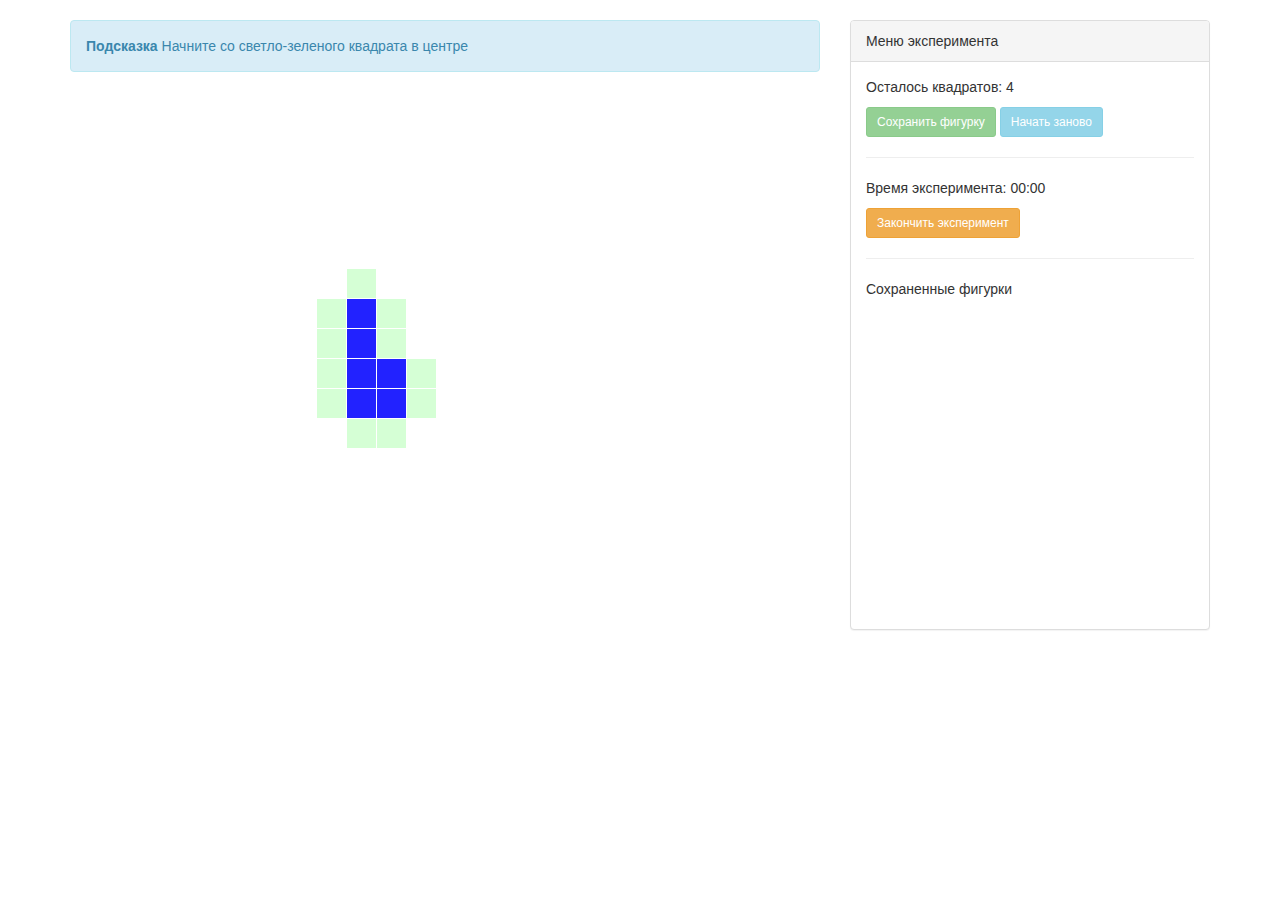
<file: game/index.html>
<!DOCTYPE html>
<html>
<head>
	<title>Творческий поиск. Эксперимент</title>
	<meta charset="utf-8">
	<script src="jquery.js"></script>	
	<script src="d3.js" charset="utf-8"></script>	
	<script src="game.js"></script>		
	<link rel="stylesheet" href="bootstrap.min.css">  
	<link rel="stylesheet" href="font-awesome/css/font-awesome.css">  
	<link rel="stylesheet" href="game.css">  
</head>
<body>	
	<div class="container">
		<div class="intro hide">
			<div class="jumbotron">
				<h1>Творческий поиск</h1>
				<p>
				Спасибо за то, что согласились принять участие в исследовании.
				</p>
				 <p>В ходе эксперимента вы будете рисовать фигурки. Каждая фигурка состоит из десяти связанных между собой квадратов. Вы начинаете с чистого листа и можете добавлять по одному квадрату за раз. После того как фигурка будет нарисована, вы можете сохранить ее, если она вам понравилась или начать рисовать заново.
				 </p>
				 <p>Ваша задача — попробовать нарисовать что-нибудь интересное или симпатичное. На последнем этапе эксперимента вам будет предложено выбрать фигурки, которые вам больше всего нравятся.</p><p>Вы можете закончить эксперимент в любой момент времени, но мы просим вас потратить на него хотя бы 5 минут.
				</p>
				<p class="centered"><button type="button" class="go-next btn btn-success btn-lg">Начать эксперимент</button></p>
			</div>
		</div>

		<div class="perso hide">
			<h2>Пожалуйста, расскажите немного о себе</h2>
			<form id="person" role="form">
			    <div class="form-group">
			    	<label for="formName">Имя или псевдоним</label>
			    	<input type="text" name="name" class="form-control" id="formName" />
			  	</div>
			  	<div class="form-group">
				    <label for="formAge">Возраст</label>
				    <input type="text" name="age" class="form-control" id="formAge" />
		        </div>			  			 	
				<div class="form-group">
					<label>Пол</label>
					<div class="radio">
					    <label>
						<input type="radio" name="sex" id="formFemale" value="0" checked>
						Женский
						</label>
					</div>
					<div class="radio">				  
					    <label>
					    	<input type="radio" name="sex" id="formMale" value="1">
					    	Мужский
					    </label>
					</div>
				</div>
			    <button type="button" class="btn btn-success go-next">Продолжить</button>
			</form>
		</div>

		<div class="main hide">
			<div class="row">
				<div class="game col-md-8">			
					<div id="tip" class="alert alert-info"><strong>Подсказка</strong> Начните со светло-зеленого квадрата в центре</div>	
					<div class="grid">
					</div>
				</div>
				<div class="col-md-4">
					<div class="panel panel-default">
						<div class="panel-heading">Меню эксперимента</div>
						<div class="panel-body">
							<p>
								Осталось квадратов: <span id="sq_left">10</span>
							</p>
							<p class="panel-buttons">
								<button type="button" disabled="disabled" class="btn btn-sm btn-success btn-save">Сохранить фигурку</button>
								<button type="button" disabled="disabled" class="btn btn-sm btn-info btn-again">Начать заново</button>
							</p>
							<p>
								
							</p>
							<hr />
							<p>
								Время эксперимента: <span id="time_pass">00:00<span>
							</p>
							<p>
								<button type="button" class="btn btn-sm btn-warning go-next">Закончить эксперимент</button>
							</p>
							<hr />
							Сохраненные фигурки
							<div class="saved">
							</div>
						</div>
					</div>
				</div>
			</div>
		</div>

		<div class="gallery hide">
			<h1 class="centered">Выберите фигурки, которые вам больше всего нравятся</h1>
			<div class="selected">
			</div>
			<p class="centered">
				<button type="button" class="btn btn-success btn-lg go-next">Сохранить выбор</button>
			</p>
		</div>

		<div class="thanks hide">
			<h1 class="centered">Большое спасибо за участие в эксперименте! <i class="fa fa-heart"></i></h1>
		</div>
	</div>
</body>
<html>
</file>
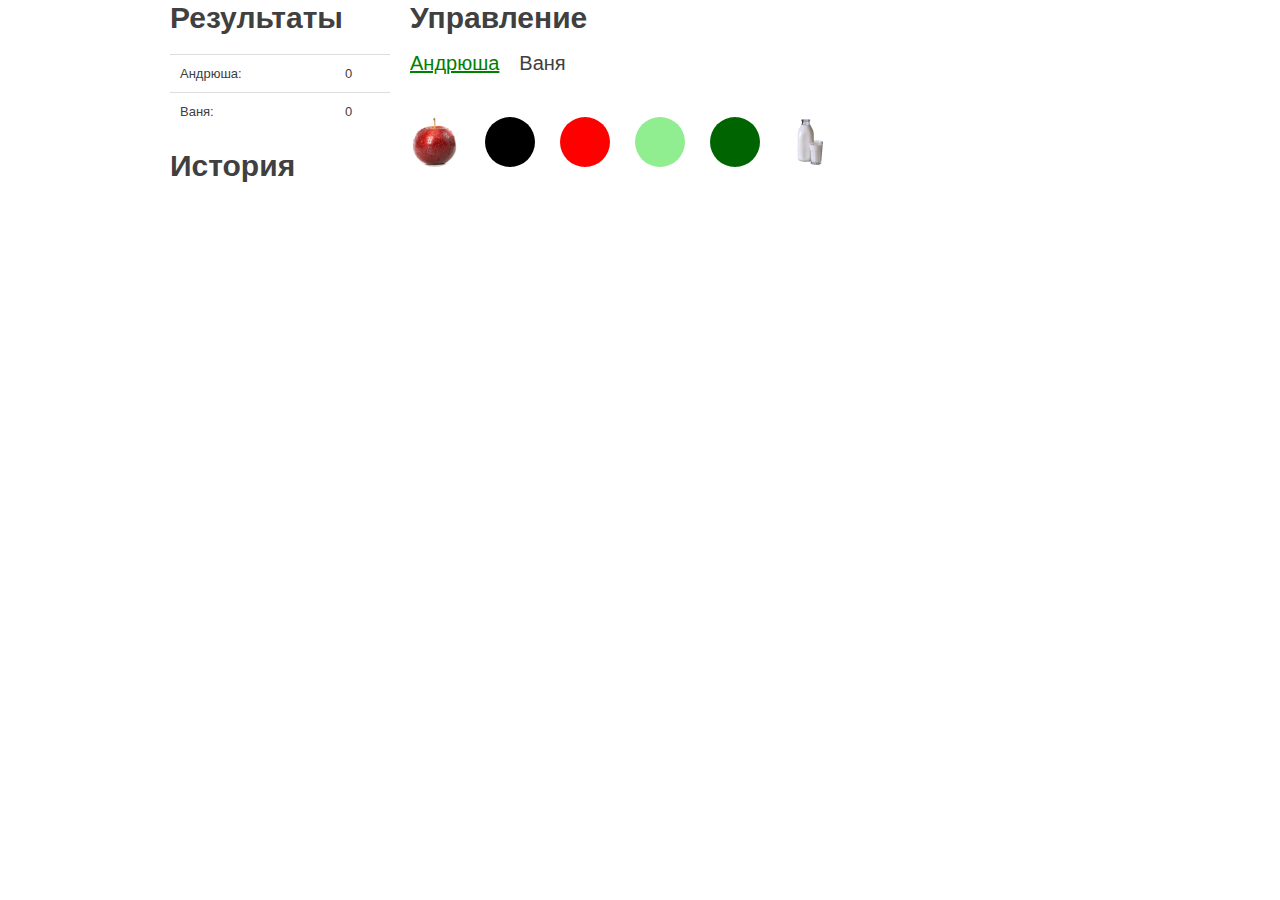
<file: competition.html>
<!DOCTYPE html>
<html>
<head>
	<title></title>
	<meta charset="utf-8">
	<link rel="stylesheet" href="bootstrap.min.css">
	<script src="jquery.js"></script>	
	<style>
		.names {
			font-size: 20px;
			margin-bottom: 40px;
		}
		.active {
			color: green;
			text-decoration: underline;
		}
		#a_choose, #v_choose, .colo {
			cursor: pointer;
		}		
		.bl, .red, .yab, .milk, .lgre, .dgre {
			width: 50px;
			line-height: 50px;
			font-size: 20px;
			font-weight: bold;
			margin: 5px;
			color: #fff;
			border-radius: 25px;
		}
		.red {
			background-color: red;			
		}
		.lgre {
			background-color: lightgreen;			
		}
		.dgre {
			background-color: darkgreen;
		}
		.bl {
			background-color: black;
		}		
		.hist {
			text-align: center;
		}
		.yab {
			background-image: url('apple.png');
		}
		.milk {
			background-image: url('milk.png');
		}		
	</style>	
</head>
<body>

<div class="container">
	<div class="row">
		<div class="span4">
			<h1>Результаты</h1>
			<table class="table">
			<tr>
				<td>Андрюша:</td>
				<td><span id="a_score">0</span></td>
			</tr>
			<tr>
			<td>
				Ваня:
			</td>
			<td><span id="v_score">0</span></td>
			</tr>
			</table>
			<h1>История</h1>
			<div class="row">
				<div class="span2 a_hist"></div>
				<div class="span2 v_hist"></div>
			</div>
		</div>
		<div class="span12">
			<h1>Управление</h1>
			<div class="row names">
				<div id="a_choose" class="span active">Андрюша</div>
				<div id="v_choose" class="span">Ваня</div>
			</div>
			<div class="row">
				<div id="yab" data-points="15" class="span yab colo">&nbsp;</div>
				<div id="bl" data-points="13" class="span bl colo">&nbsp;</div>
				<div id="red" data-points="11" class="span red colo">&nbsp;</div>
				<div id="lgre" data-points="9" class="span lgre colo">&nbsp;</div>
				<div id="dgre" data-points="7" class="span dgre colo">&nbsp;</div>				
				<div id="milk" data-points="1" class="span milk colo">&nbsp;</div>				
			</div>
		</div>
	</div>
</div>
<script type="text/javascript">
	var score = {};
	score.v = 0;
	score.a = 0;
	var cur = 0;
	var player = 'a';
	$('#a_choose').click(function() {
		$('#a_choose').toggleClass('active');
		$('#v_choose').toggleClass('active');
		player = 'a';
	});
	$('#v_choose').click(function() {
		$('#a_choose').toggleClass('active');
		$('#v_choose').toggleClass('active');
		player = 'v';
	});
	$('.colo').click(function() {
		cur = $(this).attr('data-points') * 1;
		score[player] = score[player] + cur;
		if ($(this).hasClass('lgre')) {
			$('.' + player + '_hist').prepend($('<div />').addClass('lgre').addClass('hist').html(cur));
		}
		if ($(this).hasClass('red')) {
			$('.' + player + '_hist').prepend($('<div />').addClass('red').addClass('hist').html(cur));
		}
		if ($(this).hasClass('dgre')) {
			$('.' + player + '_hist').prepend($('<div />').addClass('dgre').addClass('hist').html(cur));
		}
		if ($(this).hasClass('milk')) {
			$('.' + player + '_hist').prepend($('<div />').addClass('milk').addClass('hist').html(cur));
		}
		if ($(this).hasClass('bl')) {
			$('.' + player + '_hist').prepend($('<div />').addClass('bl').addClass('hist').html(cur));
		}
		if ($(this).hasClass('yab')) {
			$('.' + player + '_hist').prepend($('<div />').addClass('yab').addClass('hist').html(cur));
		}
		
		$('#a_score').html(score['a']);
		$('#v_score').html(score['v']);
	})


</script>
</body>
</html>
</file>
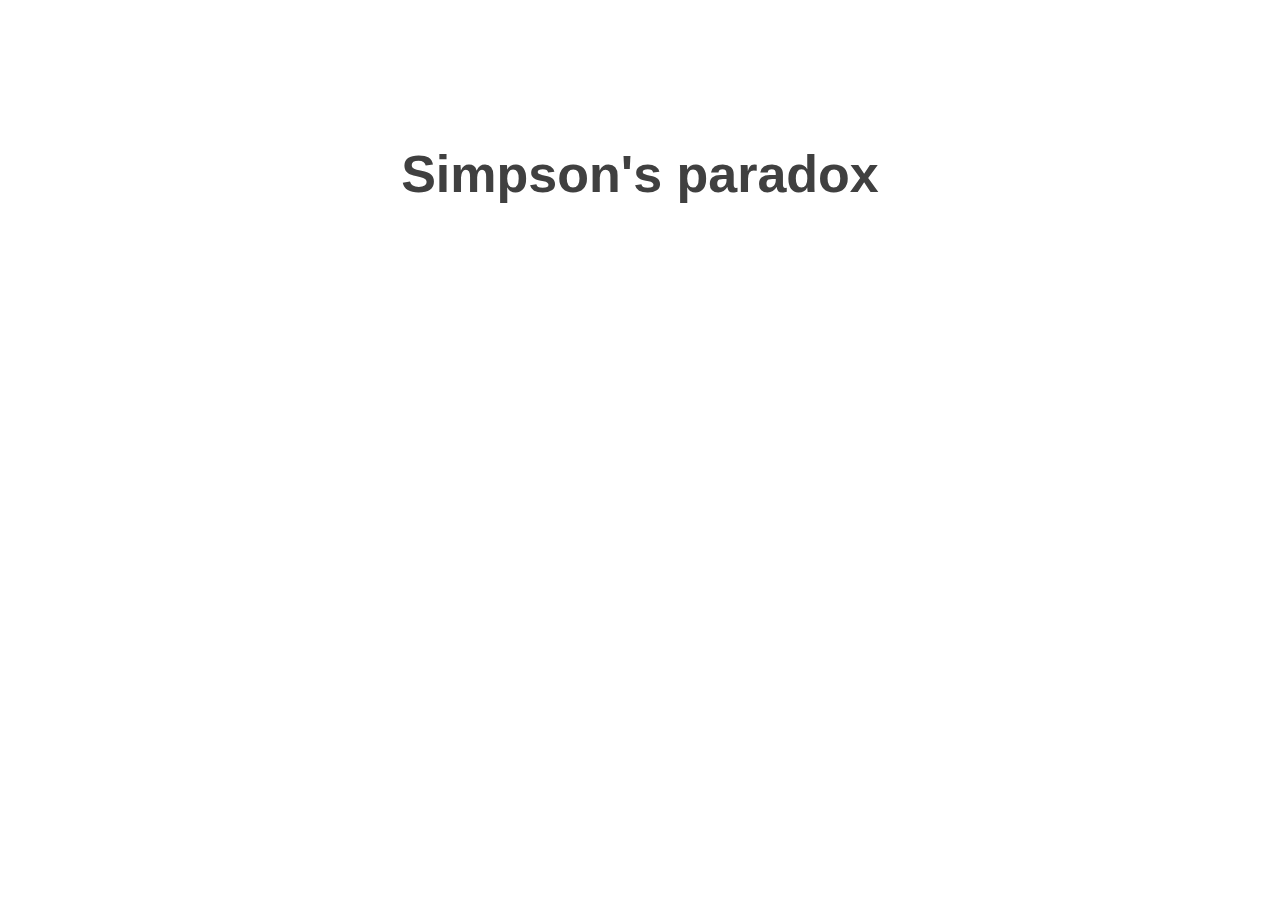
<file: paradox.html>
<!DOCTYPE HTML>
<html>
<head>
<meta charset="utf-8">
<link rel="stylesheet" href="bootstrap.min.css">
<script src="https://ajax.googleapis.com/ajax/libs/jquery/1.7.1/jquery.min.js"></script>
<style>
h1 {
    text-align: center;
    margin-bottom: 1em;
    font-size: 3em;
}

#slide-0 h1, #slide-9 h1 {
    font-size: 4em;
    margin-top: 3em;
}

#slide-0 .script {
	text-align: center;
}

.slide {
    margin-top: 2em;
}

table {
    font-size: 1.5em;	
}

table th, table td {
    line-height: 18px;
    padding: 20px 20px 19px;
    text-align: left;
}

i {
    font-style: normal;
    color: #AAA;
}

.script b {
	padding: 0;
}

b {
    padding: 4px 11px;
}

b.green {
    border: 3px solid #46A546;
    color: #404040;
    padding: 4px 8px;
}

b.blue {
    border: 3px solid #049CDB;
    color: #404040;
    padding: 4px 8px;
}

th.first {
    width: 200px;
}

.two th.first {
	width: 50%;
}

div.script {
margin-top: 2em;
font-size: 1.5em;
line-height: 1.3em;
color: #505050;
display: none;
}
.slide {
    display: none;
}

</style>
<script>
var cur_slide = 0;
var max_slide = 9;
$(document).keydown(function(e){
	if (e.keyCode == 37) {
        if (cur_slide > 0) { 
           $('#slide-' + cur_slide).hide();
           cur_slide--;
           $('#slide-' + cur_slide).show();
        }
    }
    if (e.keyCode == 39 || e.keyCode == 32 || e.keyCode == 13) {
        if (cur_slide < max_slide) { 
           $('#slide-' + cur_slide).hide();
           cur_slide++;
           $('#slide-' + cur_slide).show();
        }
    }
});

</script>
</head>
<body>
<div class="container span12">
    <div id="slide-0" class="slide">
    <h1>Simpson's paradox</h1>
    <div class="script">
    Используйте ←, → для переключения между слайдами
    </div>
	
	</div>
    
	
	
    <div id="slide-1" class="slide hide">
    <h1>Kidney stones treatment</h1>
    <table class="bordered-table">
    <thead>
        <tr>
            <th class="first"></th><th>Treatment A</th><th>Treatment B</th>
        </tr>
    </thead>
    <tbody>
        <tr><th>Small Stones</th><td>81/87</td><td>234/270</td></tr>
        <tr><th>Large Stones</th><td>192/263</td><td>55/80</td></tr>
    </tbody>
    </table>
    
    <div class="script">
    Это пример из реальных данных о лечении пациентов с камнями в почках.
    В таблице сравниваются два метода лечения <b>A</b> и <b>B</b>. Дробь показывает отношение
    случаев успешного лечения к общему числу случаев. 
    </div>
    
    </div>
    
    <div id="slide-2" class="slide hide">
    <h1>What is better to choose?</h1>
    <table class="bordered-table">
    <thead>
        <tr>
            <th class="first"></th><th>Treatment A</th><th>Treatment B</th>
        </tr>
    </thead>
    <tbody>
        <tr><th>Small Stones</th><td><b>93%</b> <i>81/87</i></td><td><b>87%</b> <i>234/270</i></td></tr>
        <tr><th>Large Stones</th><td><b>73%</b> <i>192/263</i></td><td><b>69%</b> <i>55/80</i></td></tr>
    </tbody>
    </table>
    <div class="script">
    Сравним два метода лечения. Какой из них эффективнее?
    </div>
    </div>
    
    <div id="slide-3" class="slide hide">
    <h1>Treatment A is better</h1>
    <table class="bordered-table">
    <thead>
        <tr>
            <th class="first"></th><th>Treatment A</th><th>Treatment B</th>
        </tr>
    </thead>
    <tbody>
        <tr><th>Small Stones</th><td><b class="green">93%</b> <i>81/87</i></td><td><b>87%</b> <i>234/270</i></td></tr>
        <tr><th>Large Stones</th><td><b class="green">73%</b> <i>192/263</i></td><td><b>69%</b> <i>55/80</i></td></tr>
    </tbody>
    </table>
        <div class="script">
    Независимо от размера камней лечение <b>A</b> оказывается эффективнее.
    </div>
    </div>
    
    <div id="slide-4" class="slide hide">
    <h1>Let's compute total numbers</h1>
    <table class="bordered-table">
    <thead>
        <tr>
            <th class="first"></th><th>Treatment A</th><th>Treatment B</th>
        </tr>
    </thead>
    <tbody>
        <tr><th>Small Stones</th><td><b class="green">93%</b> <i>81/87</i></td><td><b>87%</b> <i>234/270</i></td></tr>
        <tr><th>Large Stones</th><td><b class="green">73%</b> <i>192/263</i></td><td><b>69%</b> <i>55/80</i></td></tr>
        <tr><th>Total</th><td>273/350</td><td>289/350</td></tr>
    </tbody>
    </table>
    <div class="script">
    Посчитаем общее число.
    </div>
    </div>
    
    <div id="slide-5" class="slide hide">
    <h1>What do you say now?</h1>
    <table class="bordered-table">
    <thead>
        <tr>
            <th class="first"></th><th>Treatment A</th><th>Treatment B</th>
        </tr>
    </thead>
    <tbody>
        <tr><th>Small Stones</th><td><b class="green">93%</b> <i>81/87</i></td><td><b>87%</b> <i>234/270</i></td></tr>
        <tr><th>Large Stones</th><td><b class="green">73%</b> <i>192/263</i></td><td><b>69%</b> <i>55/80</i></td></tr>
        <tr><th>Total</th><td><b>78%</b> <i>273/350</i></td><td><b class="green">83%</b> <i>289/350</i></td></tr>
    </tbody>
    </table>
    <div class="script">
    Лечение <b>B</b> оказывается более эффективным! Если мы рассматриваем отдельно маленькие
	или большие камни, оказывается, что лечение <b>A</b> более эффективно в обоих случаях.
	Если мы смотрим на общую статистику, то более эффективно лечение <b>B</b>.
	Это противоречит здравому смыслу.
    </div>
    </div>
    
    <div id="slide-6" class="slide hide">
    <h1>Explanation</h1>
    <table class="bordered-table">
    <thead>
        <tr>
            <th class="first"></th><th>Treatment A</th><th>Treatment B</th>
        </tr>
    </thead>
    <tbody>
        <tr><th>Small Stones</th><td><b>93%</b> <i>81/87</i></td><td><b class="blue">87%</b> <i>234/270</i></td></tr>
        <tr><th>Large Stones</th><td><b class="blue">73%</b> <i>192/263</i></td><td><b>69%</b> <i>55/80</i></td></tr>
        <tr><th>Total</th><td><b>78%</b> <i>273/350</i></td><td><b>83%</b> <i>289/350</i></td></tr>
    </tbody>
    </table>
    <div class="script">
    Проблема кроется в существенно отличающемся размере выборок. Пациентов с маленькими
    камнями гораздо чаще лечили с помощью <b>B</b>, а пациентов с большими с помощью <b>A</b>. 
	В результате наибольший вклад в итоговую эффективность вносят выделенные синим группы.
    Размер камней оказывает большее влияние на результат, чем выбор лечения. Лечение <b>A</b>
	уступает лечению <b>B</b> в итоговом результате не потому, что оно менее эффективно, а
	потому что применялось в более тяжелых случаях.
    </div>
    </div>
    
    <div id="slide-7" class="slide hide">
    <h1>Other way</h1>
    <table class="bordered-table">
    <thead>
        <tr>
            <th class="first"></th><th>Bart</th><th>Lisa</th>
        </tr>
    </thead>
    <tbody>
        <tr><th>1<sup>st</sup> week</th><td><b class="green">90%</b> <i>9/10</i></td><td><b>60%</b> <i>60/100</i></td></tr>
        <tr><th>2<sup>nd</sup> week</th><td><b class="green">30%</b> <i>30/100</i></td><td><b>10%</b> <i>1/10</i></td></tr>
        <tr><th>Total</th><td><b>35%</b> <i>39/110</i></td><td><b class="green">55%</b> <i>61/110</i></td></tr>
    </tbody>
    </table>
    <div class="script">
    Всегда ли следует предпочитать результаты, полученные для отдельных групп, итоговым? Нет, не всегда!
    В данном примере Лиза и Барт выполняют определённую работу, например, проверяют статьи. В каждую из недель
    Барт показал большую эффективность, чем Лиза, однако в целом Лиза выполняет работу значительно лучше, чем Барт.
    Более подробно для математиков: <a href="http://bayes.cs.ucla.edu/R264.pdf">http://bayes.cs.ucla.edu/R264.pdf</a>
	</div>
    </div>
	
	<div id="slide-8" class="slide hide">
    <h1>Berkeley gender bias case</h1>
    <table class="bordered-table two">
	<thead>
        <tr>
            <th class="first"></th><th>Admitted</th>
        </tr>
    </thead>
	<tbody>
	<tr><th>Men</th><td>44%</td></tr>
	<tr><th>Women</th><td>35%</td></tr>
	</tbody>
	</table>

    <div class="script">
	Эта статистика, отображающая процент поступивших из подававших заявления в Беркли, 
	даже стала предметом судебных разбирательств. Университет обвинили в дискриминации, так как
	эти цифры явно показывают, что предпочтения отдавались мужчинам.
	Однако если рассмотреть отдельно каждый факультет, то окажется, что ни в одном случае не было
	статистического значимого отклонения в пользу мужчин и даже, наоборот, на нескольких факультетах
	было значимое отклонение в пользу женщин. Причины те же, что и в случае с камнями в почках.
    </div>
</div>
    <div id="slide-9" class="slide hide">
		<h1 class="big">Never trust statistics</h1>
    <div class="script">
    Вывод: никогда не доверяйте голым статистическим данным, даже если они даны в таком, казалось бы,
	очевидном виде как мужчины 44%, женщины 35%.
    </div>
    </div>
    
</div>
<script type="text/javascript">
    $('#slide-0').show();
</script>
</body>
</html>
</file>
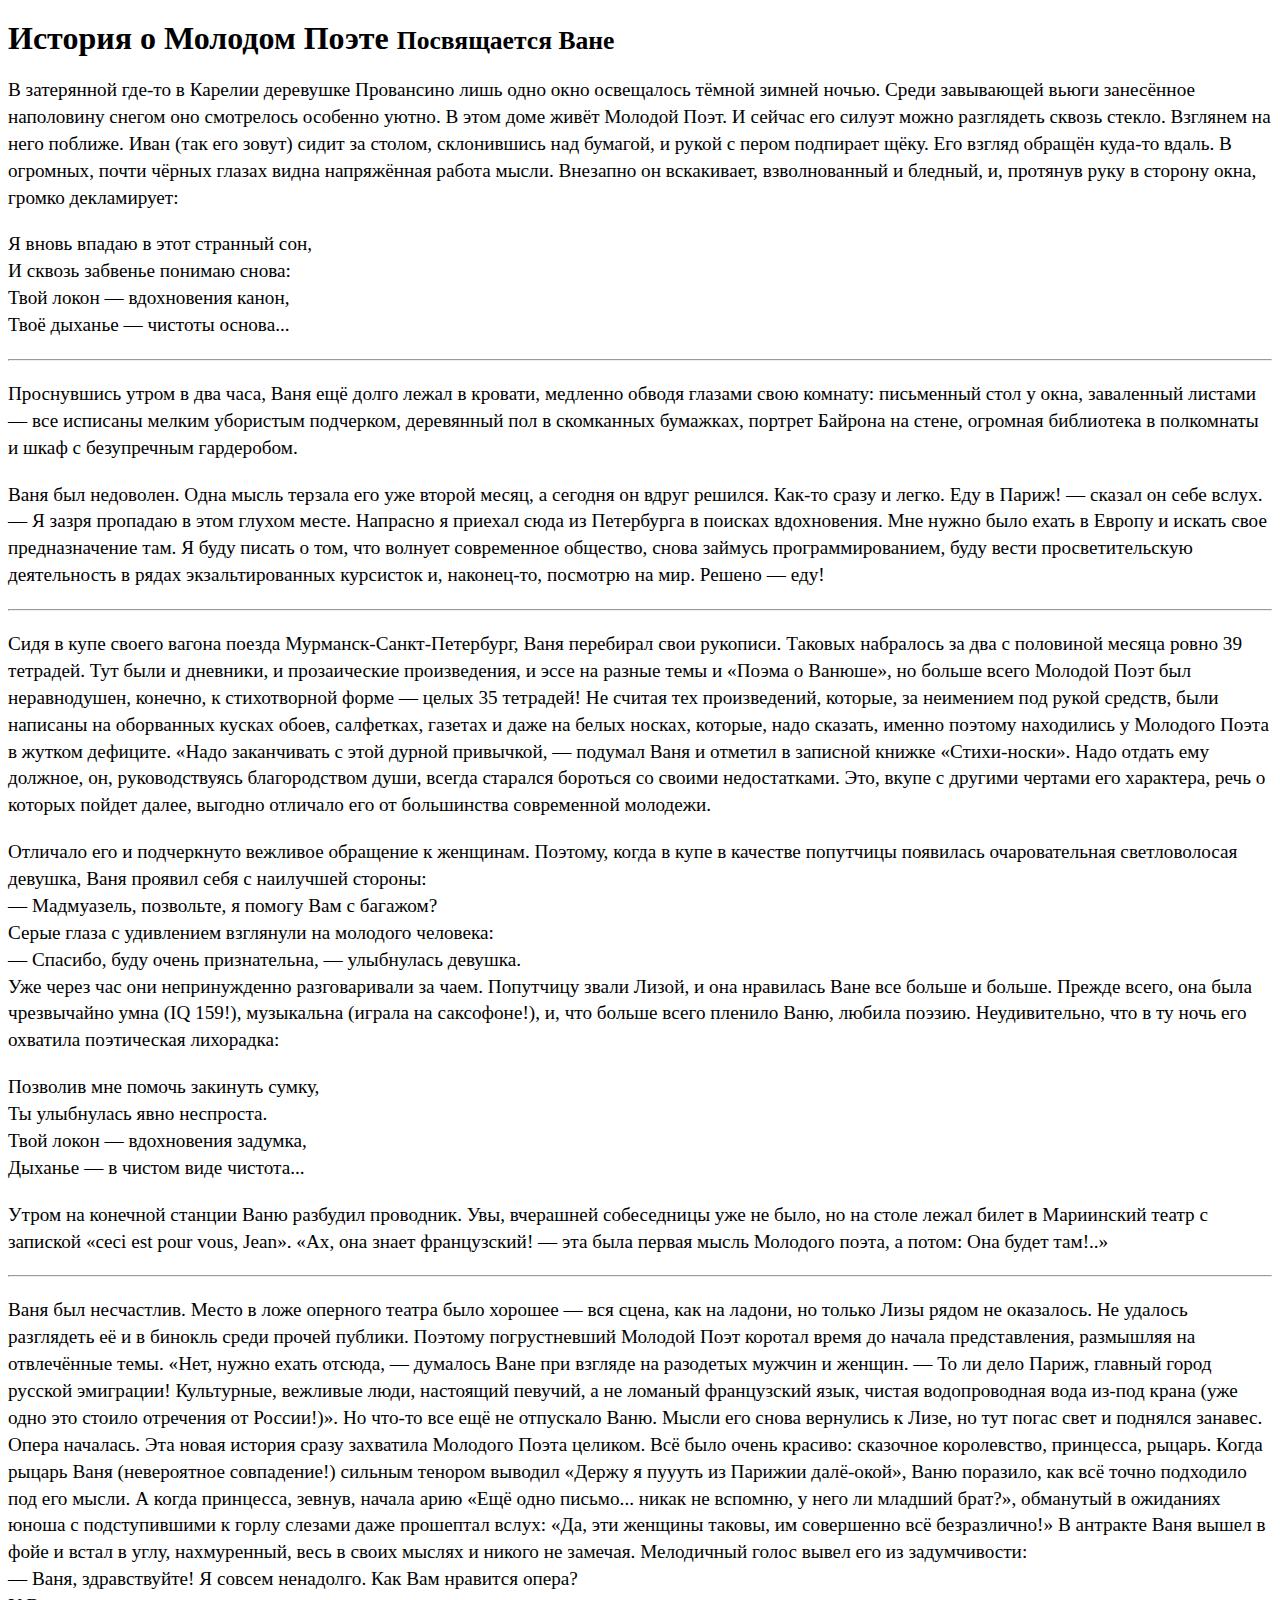
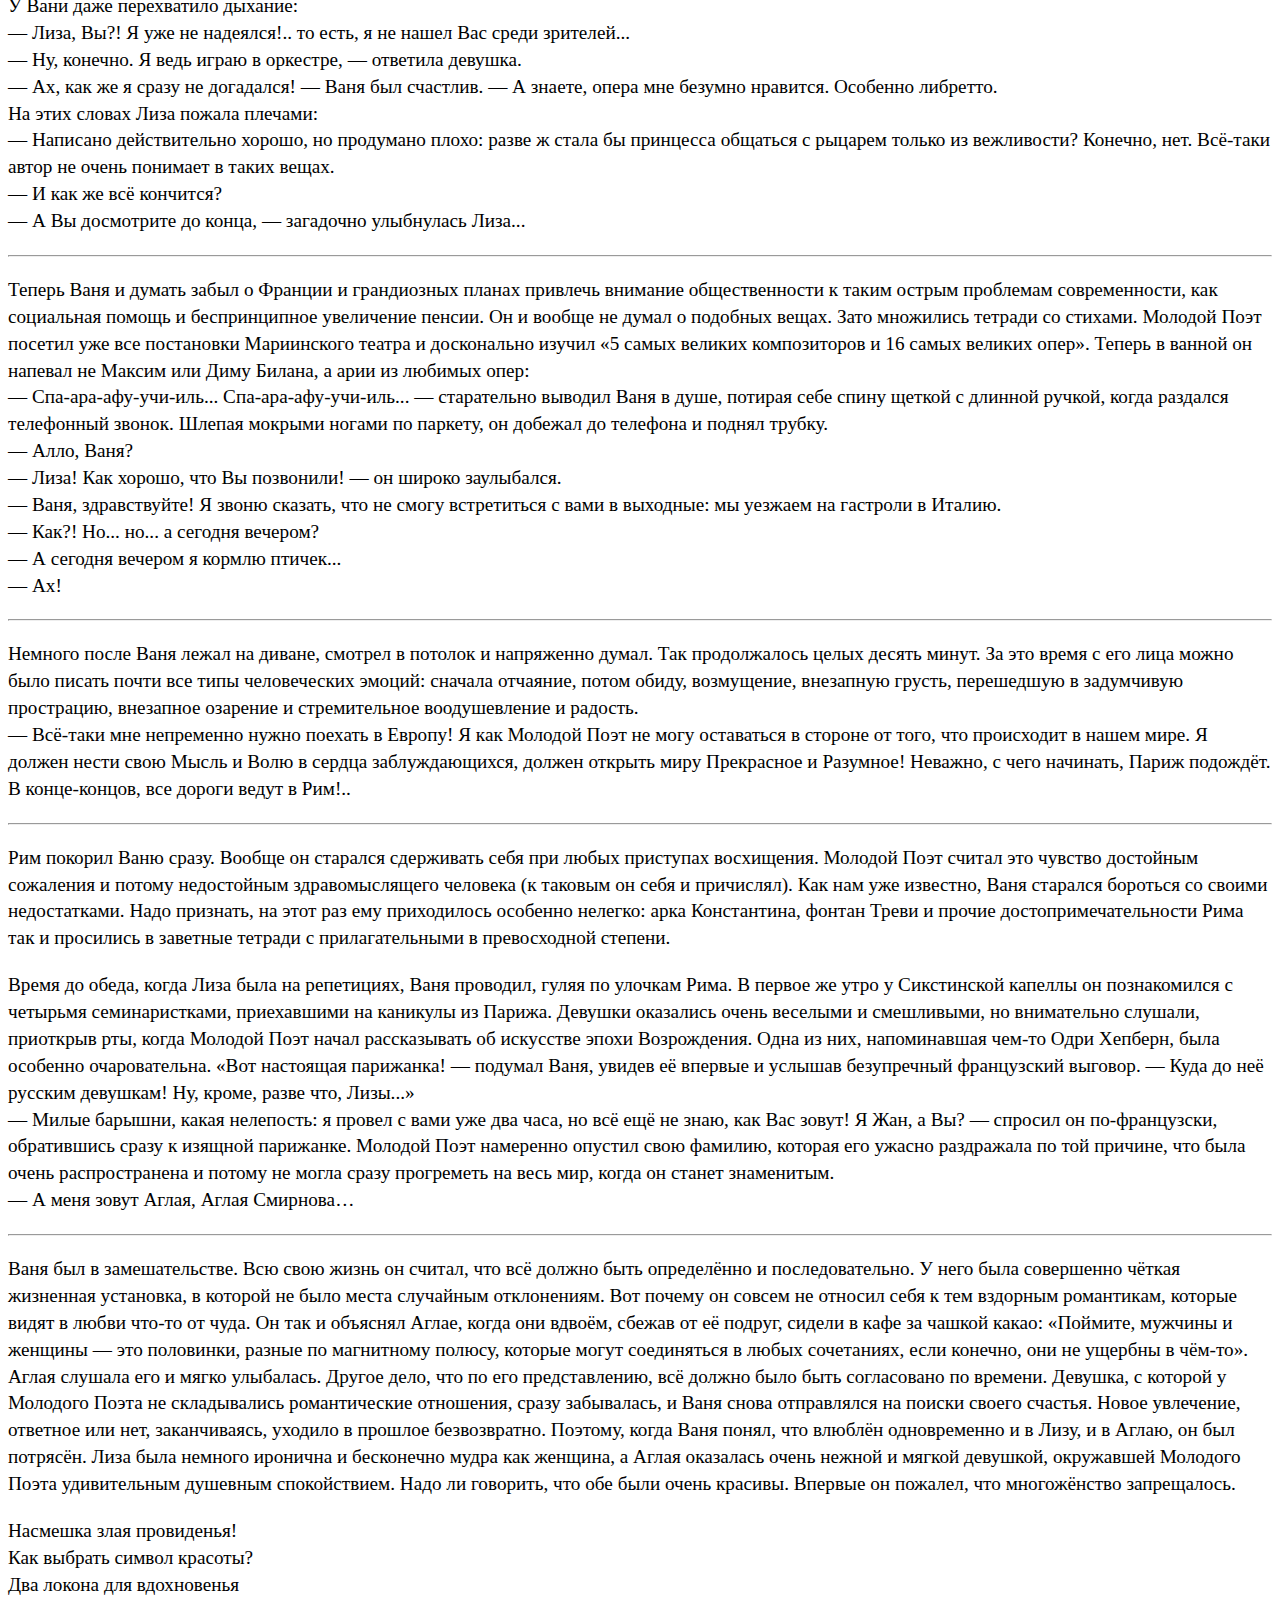
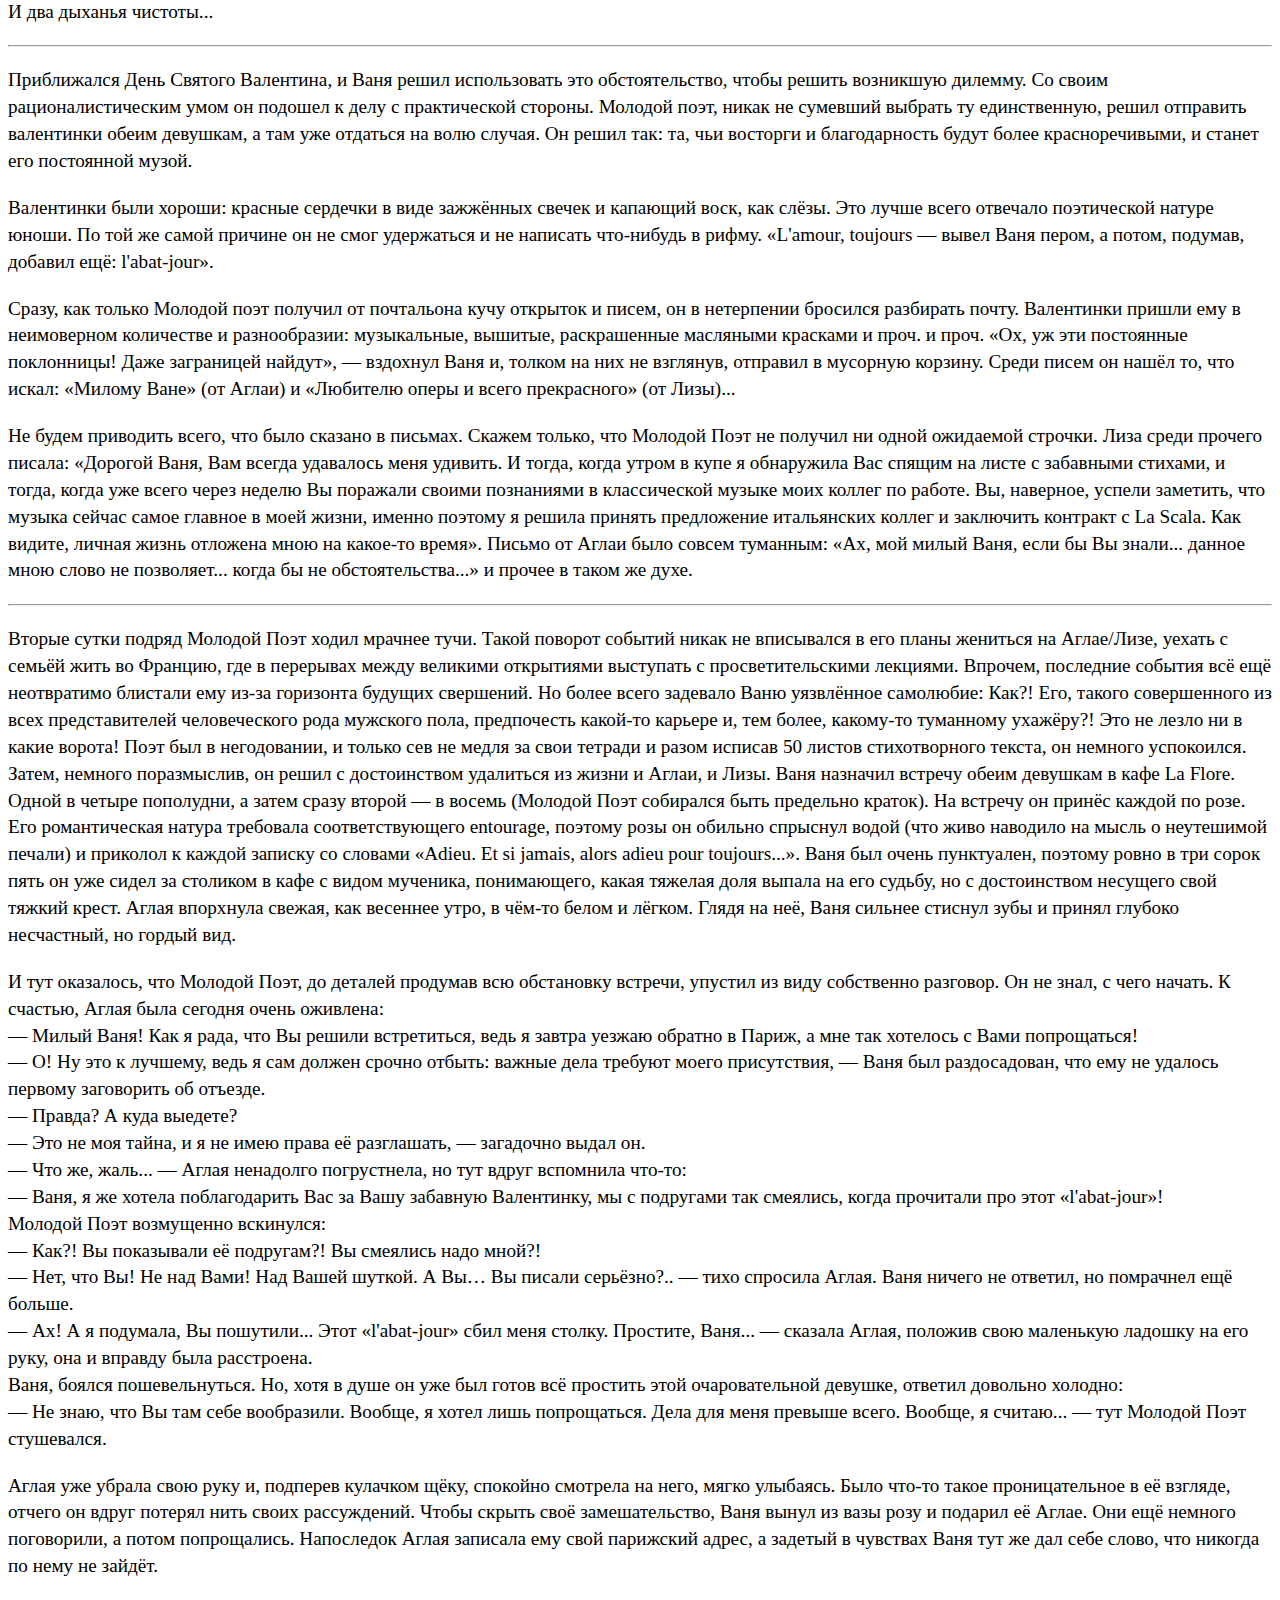
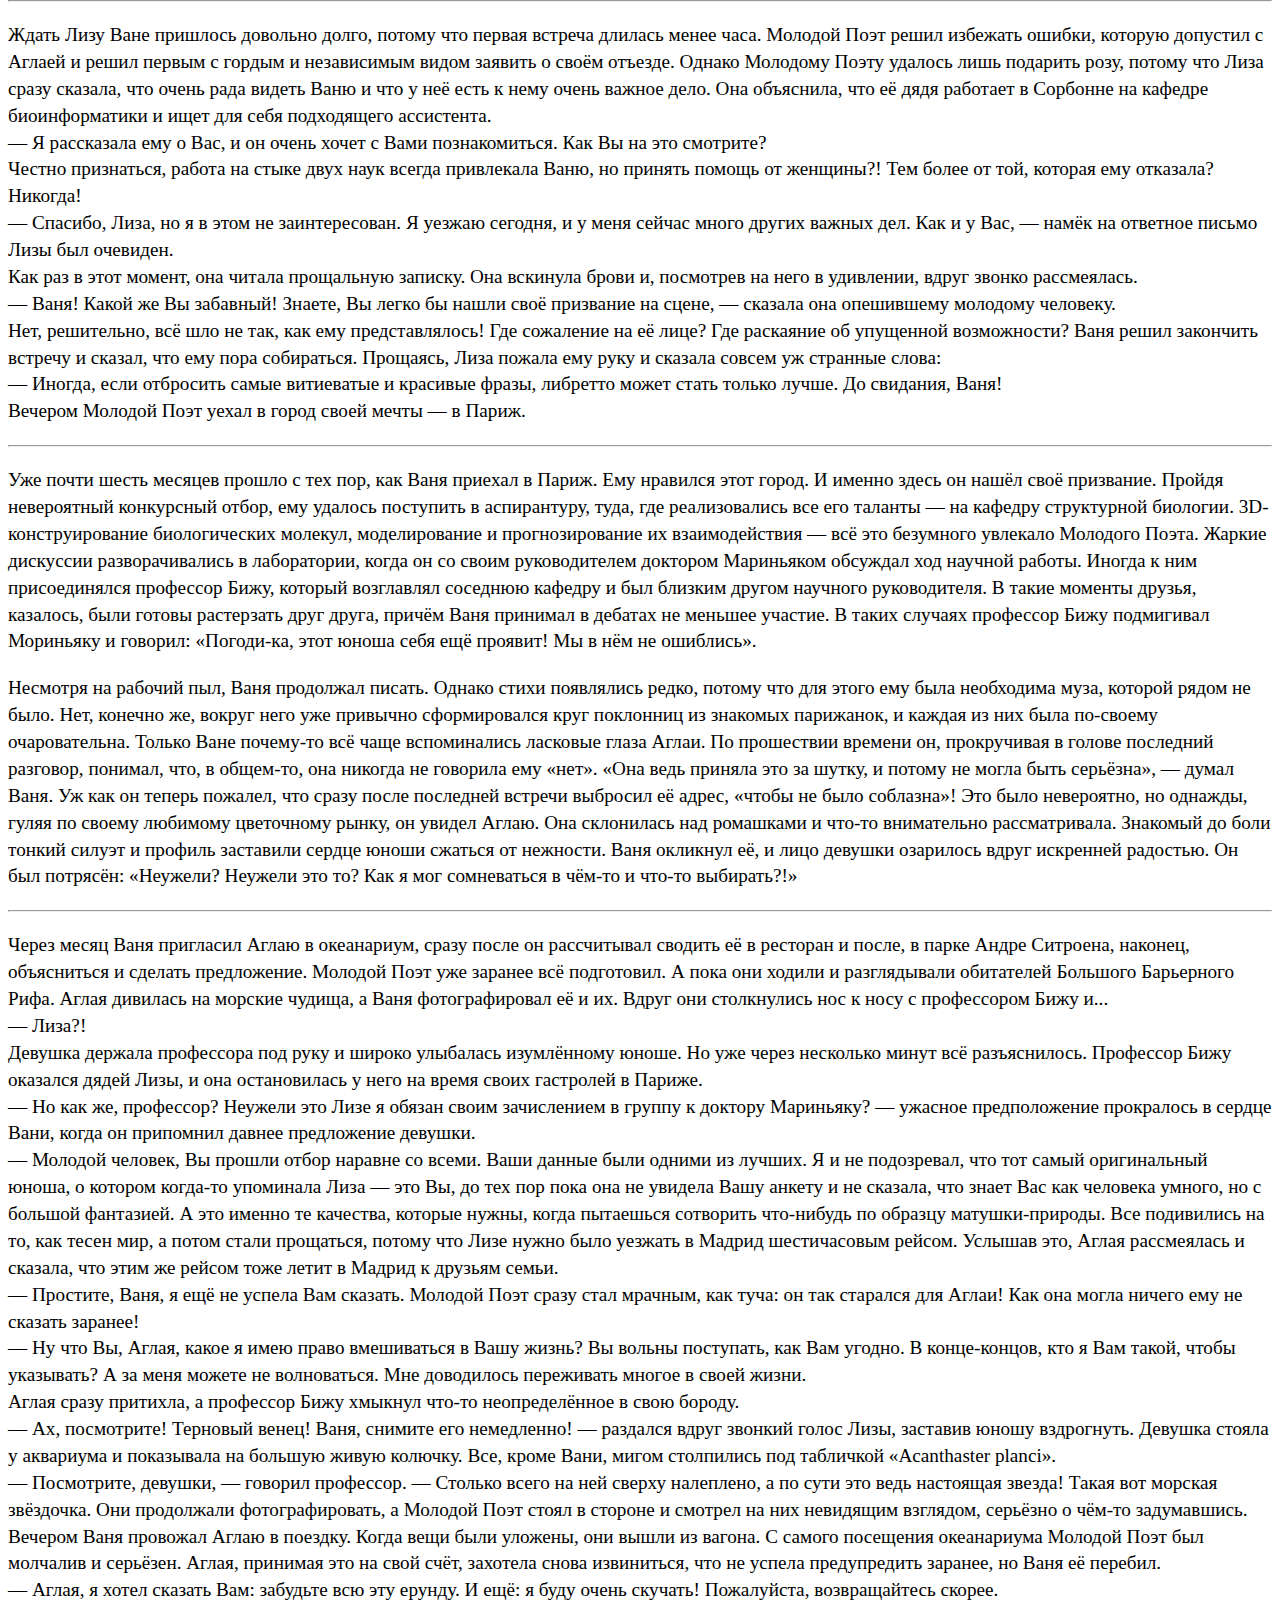
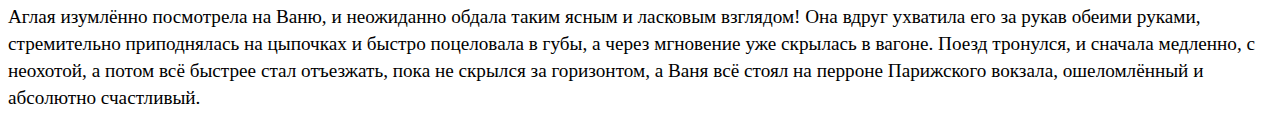
<file: story.html>
<!DOCTYPE html>
<html lang="ru">
<head>
    <meta charset="utf-8">
    <title>История о Молодом Поэте</title>
    <link rel="stylesheet" href="http://twitter.github.com/bootstrap/assets/css/bootstrap.css">
    <style>
      h1 {
        margin: 20px 0;
      }
      h1 small {
        font-size: 0.8em;
      }
      p {
        font-size: 1.2em;
        line-height: 1.4em;
        margin: 20px 0;
      }



    </style>
</head>
<body>
  <div class="container">
    <h1>История о Молодом Поэте <small>Посвящается Ване</small></h1>
    <p>
    В затерянной где-то в Карелии деревушке Провансино лишь одно окно освещалось тёмной зимней ночью. Среди завывающей вьюги занесённое наполовину снегом оно смотрелось особенно уютно. В этом доме живёт Молодой Поэт. И сейчас его силуэт можно разглядеть сквозь стекло. Взглянем на него поближе. Иван (так его зовут) сидит за столом, склонившись над бумагой, и рукой с пером подпирает щёку. Его взгляд обращён куда-то вдаль. В огромных, почти чёрных глазах видна напряжённая работа мысли. Внезапно он вскакивает, взволнованный и бледный, и, протянув руку в сторону окна, громко декламирует:
    </p>
    <p>
    Я вновь впадаю в этот странный сон,<br />
    И сквозь забвенье понимаю снова:<br />
    Твой локон — вдохновения канон,<br />
    Твоё дыханье — чистоты основа...<br />
    </p>
<hr />
<p>Проснувшись утром в два часа, Ваня ещё долго лежал в кровати, медленно обводя глазами свою комнату: письменный стол у окна, заваленный листами — все исписаны мелким убористым подчерком, деревянный пол в скомканных бумажках, портрет Байрона на стене, огромная библиотека в полкомнаты и шкаф с безупречным гардеробом.</p>
<p>
Ваня был недоволен. Одна мысль терзала его уже второй месяц, а сегодня он вдруг решился. Как-то сразу и легко. Еду в Париж! — сказал он себе вслух. — Я зазря пропадаю в этом глухом месте. Напрасно я приехал сюда из Петербурга в поисках вдохновения. Мне нужно было ехать в Европу и искать свое предназначение там. Я буду писать о том, что волнует современное общество, снова займусь программированием, буду вести просветительскую деятельность в рядах экзальтированных курсисток и, наконец-то, посмотрю на мир. Решено — еду!</p>
<hr />
<p>
Сидя в купе своего вагона поезда Мурманск-Санкт-Петербург, Ваня перебирал свои рукописи. Таковых набралось за два с половиной месяца ровно 39 тетрадей. Тут были и дневники, и прозаические произведения, и эссе на разные темы и «Поэма о Ванюше», но больше всего Молодой Поэт был неравнодушен, конечно, к стихотворной форме — целых 35 тетрадей! Не считая тех произведений, которые, за неимением под рукой средств, были написаны на оборванных кусках обоев, салфетках, газетах и даже на белых носках, которые, надо сказать, именно поэтому находились у Молодого Поэта в жутком дефиците. «Надо заканчивать с этой дурной привычкой, — подумал Ваня и отметил в записной книжке «Стихи-носки». Надо отдать ему должное, он, руководствуясь благородством души, всегда старался бороться со своими недостатками. Это, вкупе с другими чертами его характера, речь о которых пойдет далее, выгодно отличало его от большинства современной молодежи.
</p>
<p>
Отличало его и подчеркнуто вежливое обращение к женщинам. Поэтому, когда в купе в качестве попутчицы появилась очаровательная светловолосая девушка, Ваня проявил себя с наилучшей стороны:<br />
— Мадмуазель, позвольте, я помогу Вам с багажом?<br /> 
Серые глаза с удивлением взглянули на молодого человека:<br /> 
— Спасибо, буду очень признательна, — улыбнулась девушка.<br />
Уже через час они непринужденно разговаривали за чаем. Попутчицу звали Лизой, и она нравилась Ване все больше и больше. Прежде всего, она была чрезвычайно умна (IQ 159!), музыкальна (играла на саксофоне!), и, что больше всего пленило Ваню, любила поэзию. Неудивительно, что в ту ночь его охватила поэтическая лихорадка: 
</p>
<p>
Позволив мне помочь закинуть сумку,<br />
Ты улыбнулась явно неспроста.<br />
Твой локон — вдохновения задумка,<br />
Дыханье — в чистом виде чистота...<br />
</p>
<p>
Утром на конечной станции Ваню разбудил проводник. Увы, вчерашней собеседницы уже не было, но на столе лежал билет в Мариинский театр с запиской «ceci est pour vous, Jean». «Ах, она знает французский! — эта была первая мысль Молодого поэта, а потом: Она будет там!..»
</p>
<hr />
<p>
Ваня был несчастлив. Место в ложе оперного театра было хорошее — вся сцена, как на ладони, но только Лизы рядом не оказалось. Не удалось разглядеть её и в бинокль среди прочей публики. Поэтому погрустневший Молодой Поэт коротал время до начала представления, размышляя на отвлечённые темы. «Нет, нужно ехать отсюда, — думалось Ване при взгляде на разодетых мужчин и женщин. — То ли дело Париж, главный город русской эмиграции! Культурные, вежливые люди, настоящий певучий, а не ломаный французский язык, чистая водопроводная вода из-под крана (уже одно это стоило отречения от России!)». Но что-то все ещё не отпускало Ваню. Мысли его снова вернулись к Лизе, но тут погас свет и поднялся занавес. Опера началась. Эта новая история сразу захватила Молодого Поэта целиком. Всё было очень красиво: сказочное королевство, принцесса, рыцарь. Когда рыцарь Ваня (невероятное совпадение!) сильным тенором выводил «Держу я пуууть из Парижии далё-окой», Ваню поразило, как всё точно подходило под его мысли. А когда принцесса, зевнув, начала арию «Ещё одно письмо... никак не вспомню, у него ли младший брат?», обманутый в ожиданиях юноша с подступившими к горлу слезами даже прошептал вслух: «Да, эти женщины таковы, им совершенно всё безразлично!» В антракте Ваня вышел в фойе и встал в углу, нахмуренный, весь в своих мыслях и никого не замечая. Мелодичный голос вывел его из задумчивости:<br />
— Ваня, здравствуйте! Я совсем ненадолго. Как Вам нравится опера?<br />
У Вани даже перехватило дыхание:<br />
— Лиза, Вы?! Я уже не надеялся!.. то есть, я не нашел Вас среди зрителей...<br />
— Ну, конечно. Я ведь играю в оркестре, — ответила девушка.<br />
— Ах, как же я сразу не догадался! — Ваня был счастлив. — А знаете, опера мне безумно нравится. Особенно либретто.<br />
На этих словах Лиза пожала плечами:<br />
— Написано действительно хорошо, но продумано плохо: разве ж стала бы принцесса общаться с рыцарем только из вежливости? Конечно, нет. Всё-таки автор не очень понимает в таких вещах.<br />
— И как же всё кончится?<br />
— А Вы досмотрите до конца, — загадочно улыбнулась Лиза...
</p>
<hr />
<p>
Теперь Ваня и думать забыл о Франции и грандиозных планах привлечь внимание общественности к таким острым проблемам современности, как социальная помощь и беспринципное увеличение пенсии. Он и вообще не думал о подобных вещах. Зато множились тетради со стихами. Молодой Поэт посетил уже все постановки Мариинского театра и досконально изучил «5 самых великих композиторов и 16 самых великих опер». Теперь в ванной он напевал не Максим или Диму Билана, а арии из любимых опер:<br />
— Спа-ара-афу-учи-иль... Спа-ара-афу-учи-иль... — старательно выводил Ваня в душе, потирая себе спину щеткой с длинной ручкой, когда раздался телефонный звонок. Шлепая мокрыми ногами по паркету, он добежал до телефона и поднял трубку.<br />
— Алло, Ваня?<br />
— Лиза! Как хорошо, что Вы позвонили! — он широко заулыбался.<br /> 
— Ваня, здравствуйте! Я звоню сказать, что не смогу встретиться с вами в выходные: мы уезжаем на гастроли в Италию.<br />
— Как?! Но... но... а сегодня вечером?<br />
— А сегодня вечером я кормлю птичек...<br />
— Ах!
</p>
<hr />
<p>
Немного после Ваня лежал на диване, смотрел в потолок и напряженно думал. Так продолжалось целых десять минут. За это время с его лица можно было писать почти все типы человеческих эмоций: сначала отчаяние, потом обиду, возмущение, внезапную грусть, перешедшую в задумчивую прострацию, внезапное озарение и стремительное воодушевление и радость.<br />
— Всё-таки мне непременно нужно поехать в Европу! Я как Молодой Поэт не могу оставаться в стороне от того, что происходит в нашем мире. Я должен нести свою Мысль и Волю в сердца заблуждающихся, должен открыть миру Прекрасное и Разумное! Неважно, с чего начинать, Париж подождёт. В конце-концов, все дороги ведут в Рим!..
</p>
<hr />
<p>
Рим покорил Ваню сразу. Вообще он старался сдерживать себя при любых приступах восхищения. Молодой Поэт считал это чувство достойным сожаления и потому недостойным здравомыслящего человека (к таковым он себя и причислял). Как нам уже известно, Ваня старался бороться со своими недостатками. Надо признать, на этот раз ему приходилось особенно нелегко: арка Константина, фонтан Треви и прочие достопримечательности Рима так и просились в заветные тетради с прилагательными в превосходной степени.
</p>
<p>
Время до обеда, когда Лиза была на репетициях, Ваня проводил, гуляя по улочкам Рима. В первое же утро у Сикстинской капеллы он познакомился с четырьмя семинаристками, приехавшими на каникулы из Парижа. Девушки оказались очень веселыми и смешливыми, но внимательно слушали, приоткрыв рты, когда Молодой Поэт начал рассказывать об искусстве эпохи Возрождения. Одна из них, напоминавшая чем-то Одри Хепберн, была особенно очаровательна. «Вот настоящая парижанка! — подумал Ваня, увидев её впервые и услышав безупречный французский выговор. — Куда до неё русским девушкам! Ну, кроме, разве что, Лизы...»<br />
— Милые барышни, какая нелепость: я провел с вами уже два часа, но всё ещё не знаю, как Вас зовут! Я Жан, а Вы? — спросил он по-французски, обратившись сразу к изящной парижанке. Молодой Поэт намеренно опустил свою фамилию, которая его ужасно раздражала по той причине, что была очень распространена и потому не могла сразу прогреметь на весь мир, когда он станет знаменитым.<br />
— А меня зовут Аглая, Аглая Смирнова…
</p>
<hr />
<p>
Ваня был в замешательстве. Всю свою жизнь он считал, что всё должно быть определённо и последовательно. У него была совершенно чёткая жизненная установка, в которой не было места случайным отклонениям. Вот почему он совсем не относил себя к тем вздорным романтикам, которые видят в любви что-то от чуда. 
Он так и объяснял Аглае, когда они вдвоём, сбежав от её подруг, сидели в кафе за чашкой какао: «Поймите, мужчины и женщины — это половинки, разные по магнитному полюсу, которые могут соединяться в любых сочетаниях, если конечно, они не ущербны в чём-то». Аглая слушала его и мягко улыбалась.
Другое дело, что по его представлению, всё должно было быть согласовано по времени. Девушка, с которой у Молодого Поэта не складывались романтические отношения, сразу забывалась, и Ваня снова отправлялся на поиски своего счастья. Новое увлечение, ответное или нет, заканчиваясь, уходило в прошлое безвозвратно. Поэтому, когда Ваня понял, что влюблён одновременно и в Лизу, и в Аглаю, он был потрясён. Лиза была немного иронична и бесконечно мудра как женщина, а Аглая оказалась очень нежной и мягкой девушкой, окружавшей Молодого Поэта удивительным душевным спокойствием. Надо ли говорить, что обе были очень красивы. Впервые он пожалел, что многожёнство запрещалось.
</p>
<p>
Насмешка злая провиденья!<br />
Как выбрать символ красоты?<br />
Два локона для вдохновенья<br />
И два дыханья чистоты...<br />
</p>
<hr />
<p>
Приближался День Святого Валентина, и Ваня решил использовать это обстоятельство, чтобы решить возникшую дилемму. Со своим рационалистическим умом он подошел к делу с практической стороны. Молодой поэт, никак не сумевший выбрать ту единственную, решил отправить валентинки обеим девушкам, а там уже отдаться на волю случая. Он решил так: та, чьи восторги и благодарность будут более красноречивыми, и станет его постоянной музой.
</p>
<p>
Валентинки были хороши: красные сердечки в виде зажжённых свечек и капающий воск, как слёзы. Это лучше всего отвечало поэтической натуре юноши. По той же самой причине он не смог удержаться и не написать что-нибудь в рифму. «L'amour, toujours&nbsp;— вывел Ваня пером, а потом, подумав, добавил ещё: l'abat-jour».
</p>
<p>
Сразу, как только Молодой поэт получил от почтальона кучу открыток и писем, он в нетерпении бросился разбирать почту. Валентинки пришли ему в неимоверном количестве и разнообразии: музыкальные, вышитые, раскрашенные масляными красками и проч. и проч. «Ох, уж эти постоянные поклонницы! Даже заграницей найдут», — вздохнул Ваня и, толком на них не взглянув, отправил в мусорную корзину. Среди писем он нашёл то, что искал: «Милому Ване» (от Аглаи) и «Любителю оперы и всего прекрасного» (от Лизы)...
</p>
<p>
Не будем приводить всего, что было сказано в письмах. Скажем только, что Молодой Поэт не получил ни одной ожидаемой строчки. Лиза среди прочего писала: «Дорогой Ваня, Вам всегда удавалось меня удивить. И тогда, когда утром в купе я обнаружила Вас спящим на листе с забавными стихами, и тогда, когда уже всего через неделю Вы поражали своими познаниями в классической музыке моих коллег по работе. Вы, наверное, успели заметить, что музыка сейчас самое главное в моей жизни, именно поэтому я решила принять предложение итальянских коллег и заключить контракт с La Scala. Как видите, личная жизнь отложена мною на какое-то время». Письмо от Аглаи было совсем туманным: «Ах, мой милый Ваня, если бы Вы знали... данное мною слово не позволяет... когда бы не обстоятельства...» и прочее в таком же духе.
</p>
<hr />
<p>
Вторые сутки подряд Молодой Поэт ходил мрачнее тучи. Такой поворот событий никак не вписывался в его планы жениться на Аглае/Лизе, уехать с семьёй жить во Францию, где в перерывах между великими открытиями выступать с просветительскими лекциями. Впрочем, последние события всё ещё неотвратимо блистали ему из-за горизонта будущих свершений. Но более всего задевало Ваню уязвлённое самолюбие: Как?! Его, такого совершенного из всех представителей человеческого рода мужского пола, предпочесть какой-то карьере и, тем более, какому-то туманному ухажёру?! Это не лезло ни в какие ворота! Поэт был в негодовании, и только сев не медля за свои тетради и разом исписав 50 листов стихотворного текста, он немного успокоился. Затем, немного поразмыслив, он решил с достоинством удалиться из жизни и Аглаи, и Лизы. Ваня назначил встречу обеим девушкам в кафе La Flore. Одной в четыре пополудни, а затем сразу второй — в восемь (Молодой Поэт собирался быть предельно краток). На встречу он принёс каждой по розе. Его романтическая натура требовала соответствующего entourage, поэтому розы он обильно спрыснул водой (что живо наводило на мысль о неутешимой печали) и приколол к каждой записку со словами «Adieu. Et si jamais, alors adieu pour toujours...». Ваня был очень пунктуален, поэтому ровно в три сорок пять он уже сидел за столиком в кафе с видом мученика, понимающего, какая тяжелая доля выпала на его судьбу, но с достоинством несущего свой тяжкий крест. Аглая впорхнула свежая, как весеннее утро, в чём-то белом и лёгком. Глядя на неё, Ваня сильнее стиснул зубы и принял глубоко несчастный, но гордый вид.
</p>
<p>
И тут оказалось, что Молодой Поэт, до деталей продумав всю обстановку встречи, упустил из виду собственно разговор. Он не знал, с чего начать. К счастью, Аглая была сегодня очень оживлена:<br />
— Милый Ваня! Как я рада, что Вы решили встретиться, ведь я завтра уезжаю обратно в Париж, а мне так хотелось с Вами попрощаться!<br />
— О! Ну это к лучшему, ведь я сам должен срочно отбыть: важные дела требуют моего присутствия, — Ваня был раздосадован, что ему не удалось первому заговорить об отъезде.<br />
— Правда? А куда выедете?<br />
— Это не моя тайна, и я не имею права её разглашать, — загадочно выдал он.<br />
— Что же, жаль... — Аглая ненадолго погрустнела, но тут вдруг вспомнила что-то:<br />
— Ваня, я же хотела поблагодарить Вас за Вашу забавную Валентинку, мы с подругами так смеялись, когда прочитали про этот «l'abat-jour»!<br />
Молодой Поэт возмущенно вскинулся:<br />
— Как?! Вы показывали её подругам?! Вы смеялись надо мной?!<br />
— Нет, что Вы! Не над Вами! Над Вашей шуткой. А Вы… Вы писали серьёзно?.. — тихо спросила Аглая.
Ваня ничего не ответил, но помрачнел ещё больше.<br />
— Ах! А я подумала, Вы пошутили... Этот «l'abat-jour» сбил меня  столку. Простите, Ваня... — сказала Аглая, положив свою маленькую ладошку на его руку, она и вправду была расстроена.<br />
Ваня, боялся пошевельнуться. Но, хотя в душе он уже был готов всё простить этой очаровательной девушке, ответил довольно холодно:<br />
— Не знаю, что Вы там себе вообразили. Вообще, я хотел лишь попрощаться. Дела для меня превыше всего. Вообще, я считаю... — тут Молодой Поэт стушевался.
</p>
<p>
Аглая уже убрала свою руку и, подперев кулачком щёку, спокойно смотрела на него, мягко улыбаясь. Было что-то такое проницательное в её взгляде, отчего он вдруг потерял нить своих  рассуждений. Чтобы скрыть своё замешательство, Ваня вынул из вазы розу и подарил её Аглае. Они ещё немного поговорили, а потом попрощались. Напоследок Аглая записала ему свой парижский адрес, а задетый в чувствах Ваня тут же дал себе слово, что никогда по нему не зайдёт.
</p>
<hr />
<p>
Ждать Лизу Ване пришлось довольно долго, потому что первая встреча длилась менее часа. Молодой Поэт решил избежать ошибки, которую допустил с Аглаей и решил первым с гордым и независимым видом заявить о своём отъезде. Однако Молодому Поэту удалось лишь подарить розу, потому что Лиза сразу сказала, что очень рада видеть Ваню и что у неё есть к нему очень важное дело. Она объяснила, что её дядя работает в Сорбонне на кафедре биоинформатики и ищет для себя подходящего ассистента.<br />
— Я рассказала ему о Вас, и он очень хочет с Вами познакомиться. Как Вы на это смотрите?<br />
Честно признаться, работа на стыке двух наук всегда привлекала Ваню, но принять помощь от женщины?! Тем более от той, которая ему отказала? Никогда!<br />
— Спасибо, Лиза, но я в этом не заинтересован. Я уезжаю сегодня, и у меня сейчас много других важных дел. Как и у Вас, — намёк на ответное письмо Лизы был очевиден.<br />
Как раз в этот момент, она читала прощальную записку. Она вскинула брови и, посмотрев на него в удивлении, вдруг звонко рассмеялась. <br />
— Ваня! Какой же Вы забавный! Знаете, Вы легко бы нашли своё призвание на сцене, — сказала она опешившему молодому человеку.<br />
Нет, решительно, всё шло не так, как ему представлялось! Где сожаление на её лице? Где раскаяние об упущенной возможности? Ваня решил закончить встречу и сказал, что ему пора собираться. Прощаясь, Лиза пожала ему руку и сказала совсем уж странные слова:<br />
— Иногда, если отбросить самые витиеватые и красивые фразы, либретто может стать только лучше. До свидания, Ваня!<br />
Вечером Молодой Поэт уехал в город своей мечты — в Париж.
</p>
<hr />
<p>
Уже почти шесть месяцев прошло с тех пор, как Ваня приехал в Париж. Ему нравился этот город. И именно здесь он нашёл своё призвание. Пройдя невероятный конкурсный отбор, ему удалось поступить в аспирантуру, туда, где реализовались все его таланты — на кафедру структурной биологии. 3D-конструирование биологических молекул, моделирование и прогнозирование их взаимодействия — всё это безумного увлекало Молодого Поэта. Жаркие дискуссии разворачивались в лаборатории, когда он со своим руководителем доктором Мариньяком обсуждал ход научной работы. Иногда к ним присоединялся профессор Бижу, который возглавлял соседнюю кафедру и был близким другом научного руководителя. В такие моменты друзья, казалось, были готовы растерзать друг друга, причём Ваня принимал в дебатах не меньшее участие. В таких случаях профессор Бижу подмигивал Мориньяку и говорил: «Погоди-ка, этот юноша себя ещё проявит! Мы в нём не ошиблись».
</p>
<p>
Несмотря на рабочий пыл, Ваня продолжал писать. Однако стихи появлялись редко, потому что для этого ему была необходима муза, которой рядом не было. Нет, конечно же, вокруг него уже привычно сформировался круг поклонниц из знакомых парижанок, и каждая из них была по-своему очаровательна. Только Ване почему-то всё чаще вспоминались ласковые глаза Аглаи. По прошествии времени он, прокручивая в голове последний разговор, понимал, что, в общем-то, она никогда не говорила ему «нет». «Она ведь приняла это за шутку, и потому не могла быть серьёзна», — думал Ваня. Уж как он теперь пожалел, что сразу после последней встречи выбросил её адрес, «чтобы не было соблазна»! Это было невероятно, но однажды, гуляя по своему любимому цветочному рынку, он увидел Аглаю. Она склонилась над ромашками и что-то внимательно рассматривала. Знакомый до боли тонкий силуэт и профиль заставили сердце юноши сжаться от нежности. Ваня окликнул её, и лицо девушки озарилось вдруг искренней радостью. Он был потрясён: «Неужели? Неужели это то? Как я мог сомневаться в чём-то и что-то выбирать?!»
</p>
<hr />
<p>
Через месяц Ваня пригласил Аглаю в океанариум, сразу после он рассчитывал сводить её в ресторан и после, в парке Андре Ситроена, наконец, объясниться и сделать предложение. Молодой Поэт уже заранее всё подготовил. А пока они ходили и разглядывали обитателей Большого Барьерного Рифа. Аглая дивилась на морские чудища, а Ваня фотографировал её и их. Вдруг они столкнулись нос к носу с профессором Бижу и...<br />
— Лиза?!<br />
Девушка держала профессора под руку и широко улыбалась изумлённому юноше. Но уже через несколько минут всё разъяснилось. Профессор Бижу оказался дядей Лизы, и она остановилась у него на время своих гастролей в Париже.<br />
— Но как же, профессор? Неужели это Лизе я обязан своим зачислением в группу к доктору Мариньяку? — ужасное предположение прокралось в сердце Вани, когда он припомнил давнее предложение девушки.<br />
— Молодой человек, Вы прошли отбор наравне со всеми. Ваши данные были одними из лучших. Я и не подозревал, что тот самый оригинальный юноша, о котором когда-то упоминала Лиза — это Вы, до тех пор пока она не увидела Вашу анкету и не сказала, что знает Вас как человека умного, но с большой фантазией. А это именно те качества, которые нужны, когда пытаешься сотворить что-нибудь по образцу матушки-природы. Все подивились на то, как тесен мир, а потом стали прощаться, потому что Лизе нужно было уезжать в Мадрид шестичасовым рейсом. Услышав это, Аглая  рассмеялась и сказала, что этим же рейсом тоже летит в Мадрид к друзьям семьи.<br />
— Простите, Ваня, я ещё не успела Вам сказать. Молодой Поэт сразу стал мрачным, как туча: он так старался для Аглаи! Как она могла ничего ему не сказать заранее!<br />
— Ну что Вы, Аглая, какое я имею право вмешиваться в Вашу жизнь? Вы вольны поступать, как Вам угодно. В конце-концов, кто я Вам такой, чтобы указывать? А за меня можете не волноваться. Мне доводилось переживать многое в своей жизни.<br />
Аглая сразу притихла, а профессор Бижу хмыкнул что-то неопределённое в свою бороду.<br />
— Ах, посмотрите! Терновый венец! Ваня, снимите его немедленно! — раздался вдруг звонкий голос Лизы, заставив юношу вздрогнуть. Девушка стояла у аквариума и показывала на большую живую колючку. Все, кроме Вани, мигом столпились под табличкой «Acanthaster planci».<br />
— Посмотрите, девушки, — говорил профессор. — Столько всего на ней сверху налеплено, а по сути это ведь настоящая звезда! Такая вот морская звёздочка. Они продолжали фотографировать, а Молодой Поэт стоял в стороне и смотрел на них невидящим взглядом, серьёзно о чём-то задумавшись.<br />
Вечером Ваня провожал Аглаю в поездку. Когда вещи были уложены, они вышли из вагона. С самого посещения океанариума Молодой Поэт был молчалив и серьёзен. Аглая, принимая это на свой счёт, захотела снова  извиниться, что не успела предупредить заранее, но Ваня её перебил.<br />
— Аглая, я хотел сказать Вам: забудьте всю эту ерунду. И ещё: я буду очень скучать! Пожалуйста, возвращайтесь скорее. <br />
Аглая изумлённо посмотрела на Ваню, и неожиданно обдала таким ясным и ласковым взглядом! Она вдруг ухватила его за рукав обеими руками, стремительно приподнялась на цыпочках и быстро поцеловала в губы, а через мгновение уже скрылась в вагоне. Поезд тронулся, и сначала медленно, с неохотой, а потом всё быстрее стал отъезжать, пока не скрылся за горизонтом, а Ваня всё стоял на перроне Парижского вокзала, ошеломлённый и абсолютно счастливый.
</p>





</div>
</body>
</html>
</file>
<file: game/game.css>
.centered {
	text-align: center;
}

.container {
	margin-top: 20px;
}

div.saved {
	margin-top: 10px;
}

.fa-heart {
	color: #FF4B4B;
}

line.grid, rect.frame, rect.sel_frame {
	stroke: #fff;
	shape-rendering: crispEdges;
}

rect.frame {
	fill: #fff;
}

rect.possible {
	fill: #d5ffd5;
}

rect.possible:hover {
	fill: #88f;
}

rect.placed, rect.saved {
	fill: #22f;
}

rect.sel_frame {
	fill: #75ff75;
}

g.sel:hover rect.frame {
	fill: #d5ffd5;
}

#tip {
	margin-bottom: -50px;
}
</file>
